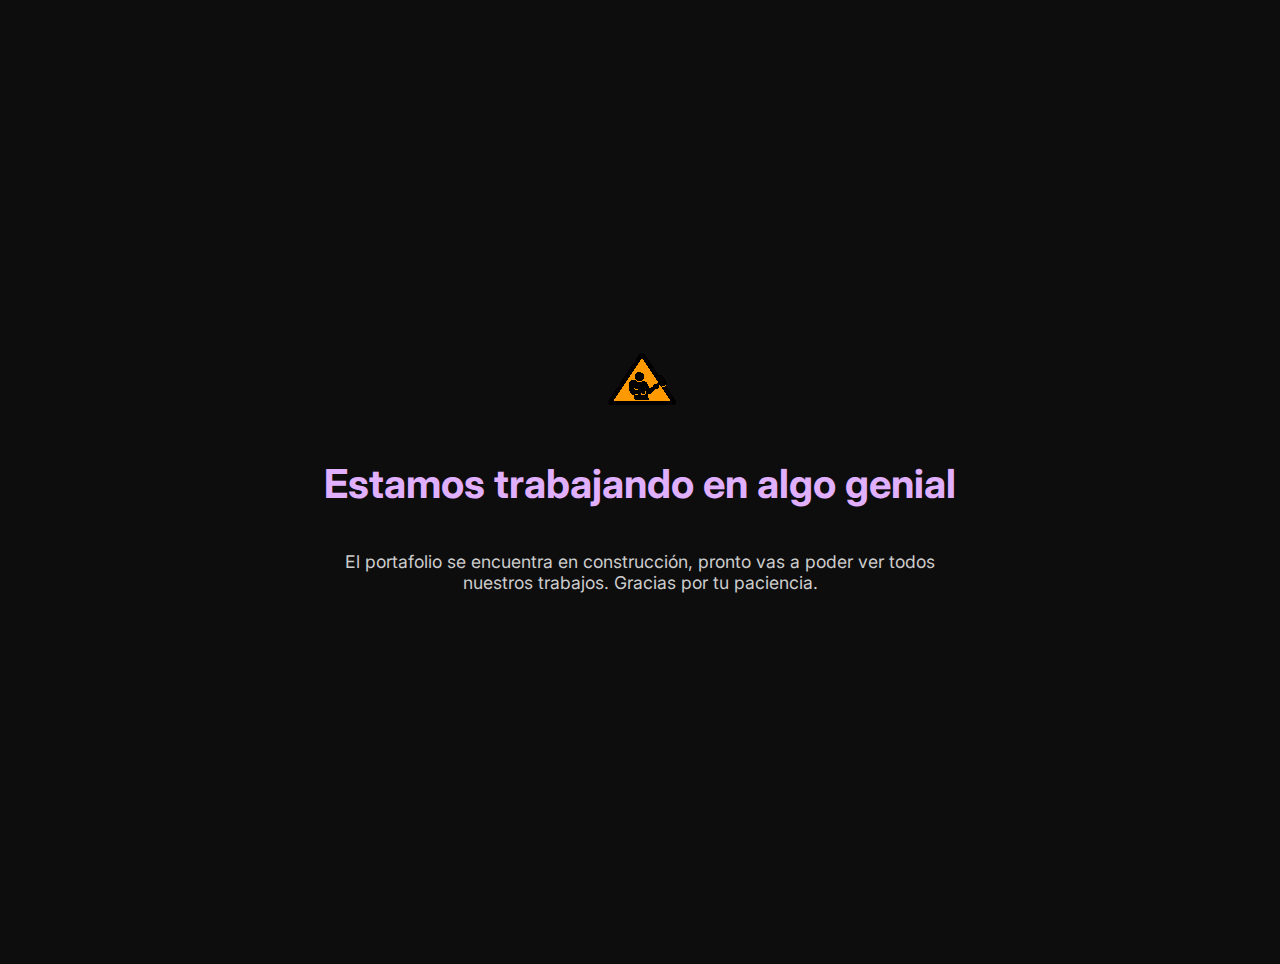
<file: enobra.html>
<!DOCTYPE html>
<html lang="es">
<head>
  <meta charset="UTF-8" />
  <meta name="viewport" content="width=device-width, initial-scale=1.0"/>
  <title>Portafolio en construcción | Código Gráfico</title>
  <link rel="preconnect" href="https://fonts.googleapis.com">
  <link href="https://fonts.googleapis.com/css2?family=Inter:wght@400;700;900&display=swap" rel="stylesheet">
  <style>
    body {
      margin: 0;
      padding: 0;
      background-color: #0d0d0d;
      color: #f4f4f4;
      font-family: 'Inter', sans-serif;
      display: flex;
      flex-direction: column;
      align-items: center;
      justify-content: center;
      min-height: 100vh;
      text-align: center;
      padding: 2rem;
    }

    h1 {
      font-size: 2.5rem;
      color: #e0b0ff;
      margin-top: 1rem;
      transition: transform 0.3s ease;
    }

    h1:hover {
      transform: scale(1.05);
    }

    p {
      font-size: 1.1rem;
      color: #cccccc;
      max-width: 600px;
      margin-top: 1rem;
    }

    img {
      max-width: 200px;
      margin-bottom: 1.5rem;
      animation: pulse 2s infinite ease-in-out;
    }

    @keyframes pulse {
      0%, 100% { transform: scale(1); opacity: 1; }
      50% { transform: scale(1.05); opacity: 0.8; }
    }
  </style>
</head>
<body>
  <img src="assets/img/obra0069.gif" alt="Página en construcción">
  <h1>Estamos trabajando en algo genial</h1>
  <p>El portafolio se encuentra en construcción, pronto vas a poder ver todos nuestros trabajos. Gracias por tu paciencia.</p>
</body>
</html>
</file>
